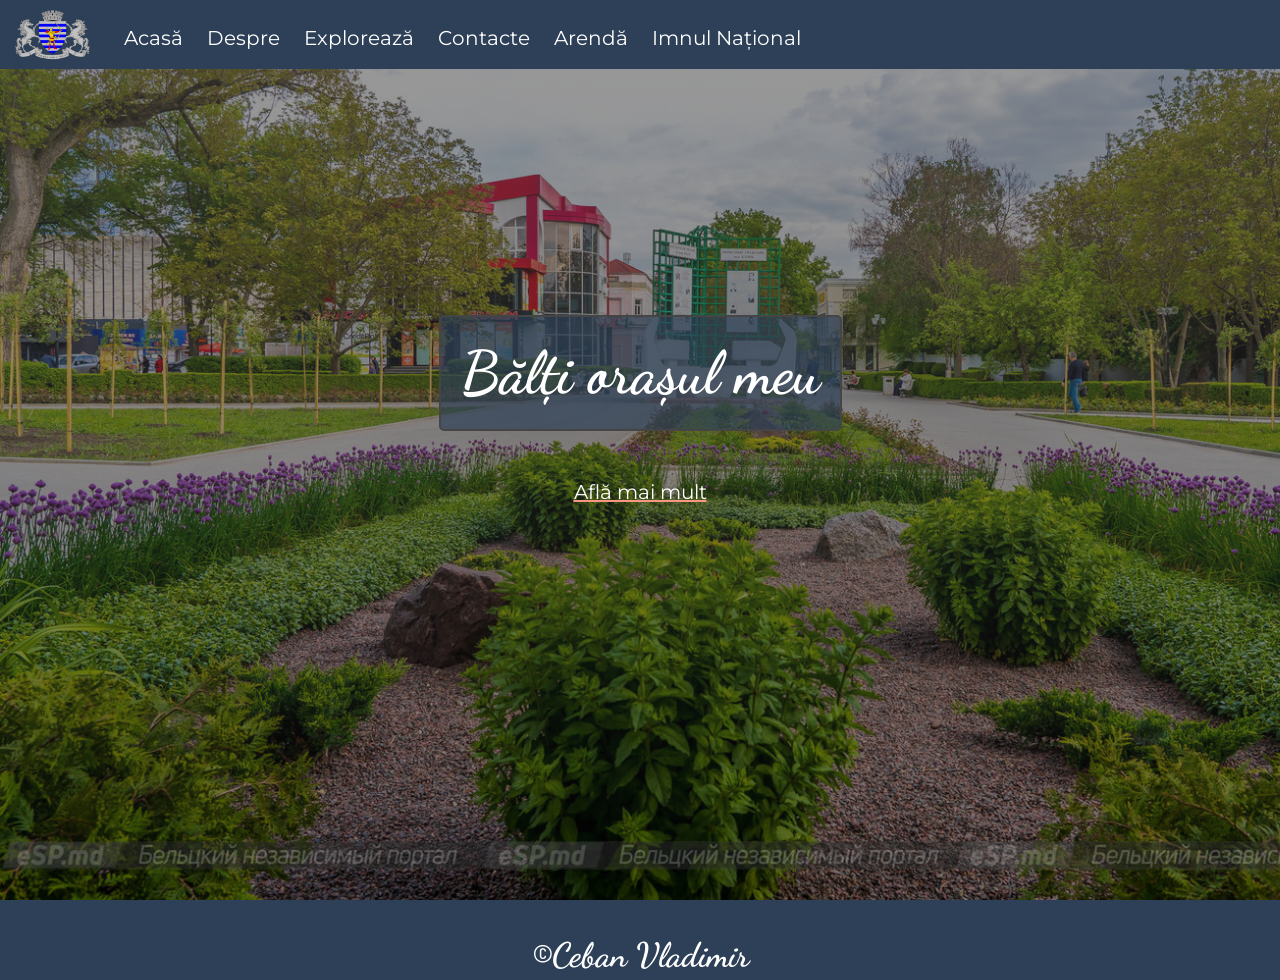
<file: index.html>
<!DOCTYPE html>
<html>
<head>
    <meta charset="UTF-8">
    <meta name="viewport" content="width=device-width, initial-scale=1.0">
    <link rel="stylesheet" href="css/style.css">
 <link rel="stylesheet" href="https://cdnjs.cloudflare.com/ajax/libs/font-awesome/6.1.1/css/all.min.css"/>
 <link rel="icon" href="images/favicon.png">
    <script src="js/script.js"></script> 
      <title>Bălți-localitatea mea</title>
      
</head>
<body>
    <header>
      <img class="logo" src="images/flag.jpg">
      <navbar> 
<a href="../index.html">Acasă</a>
<a href="pages/despre.html">Despre</a>
<a href="pages/exploreaza">Explorează</a>
<a href="pages/contacte.html">Contacte</a>
<a href="pages/Arenda.html">Arendă</a>
 <a href="pages/Imn.html">Imnul Național</a>

      </navbar>
    </header>
    <main>
<section id="index">
  <div class="index-info">
   <h1>Bălți orașul meu</h1><br>
   <a href="pages/despre.html" class="link-index">Află mai mult</a>
</div>
</section>

    </main>
    <footer>
     <h2 ><span>©Ceban Vladimir</span></h2>
    </footer>
</body>
</html>
</file>
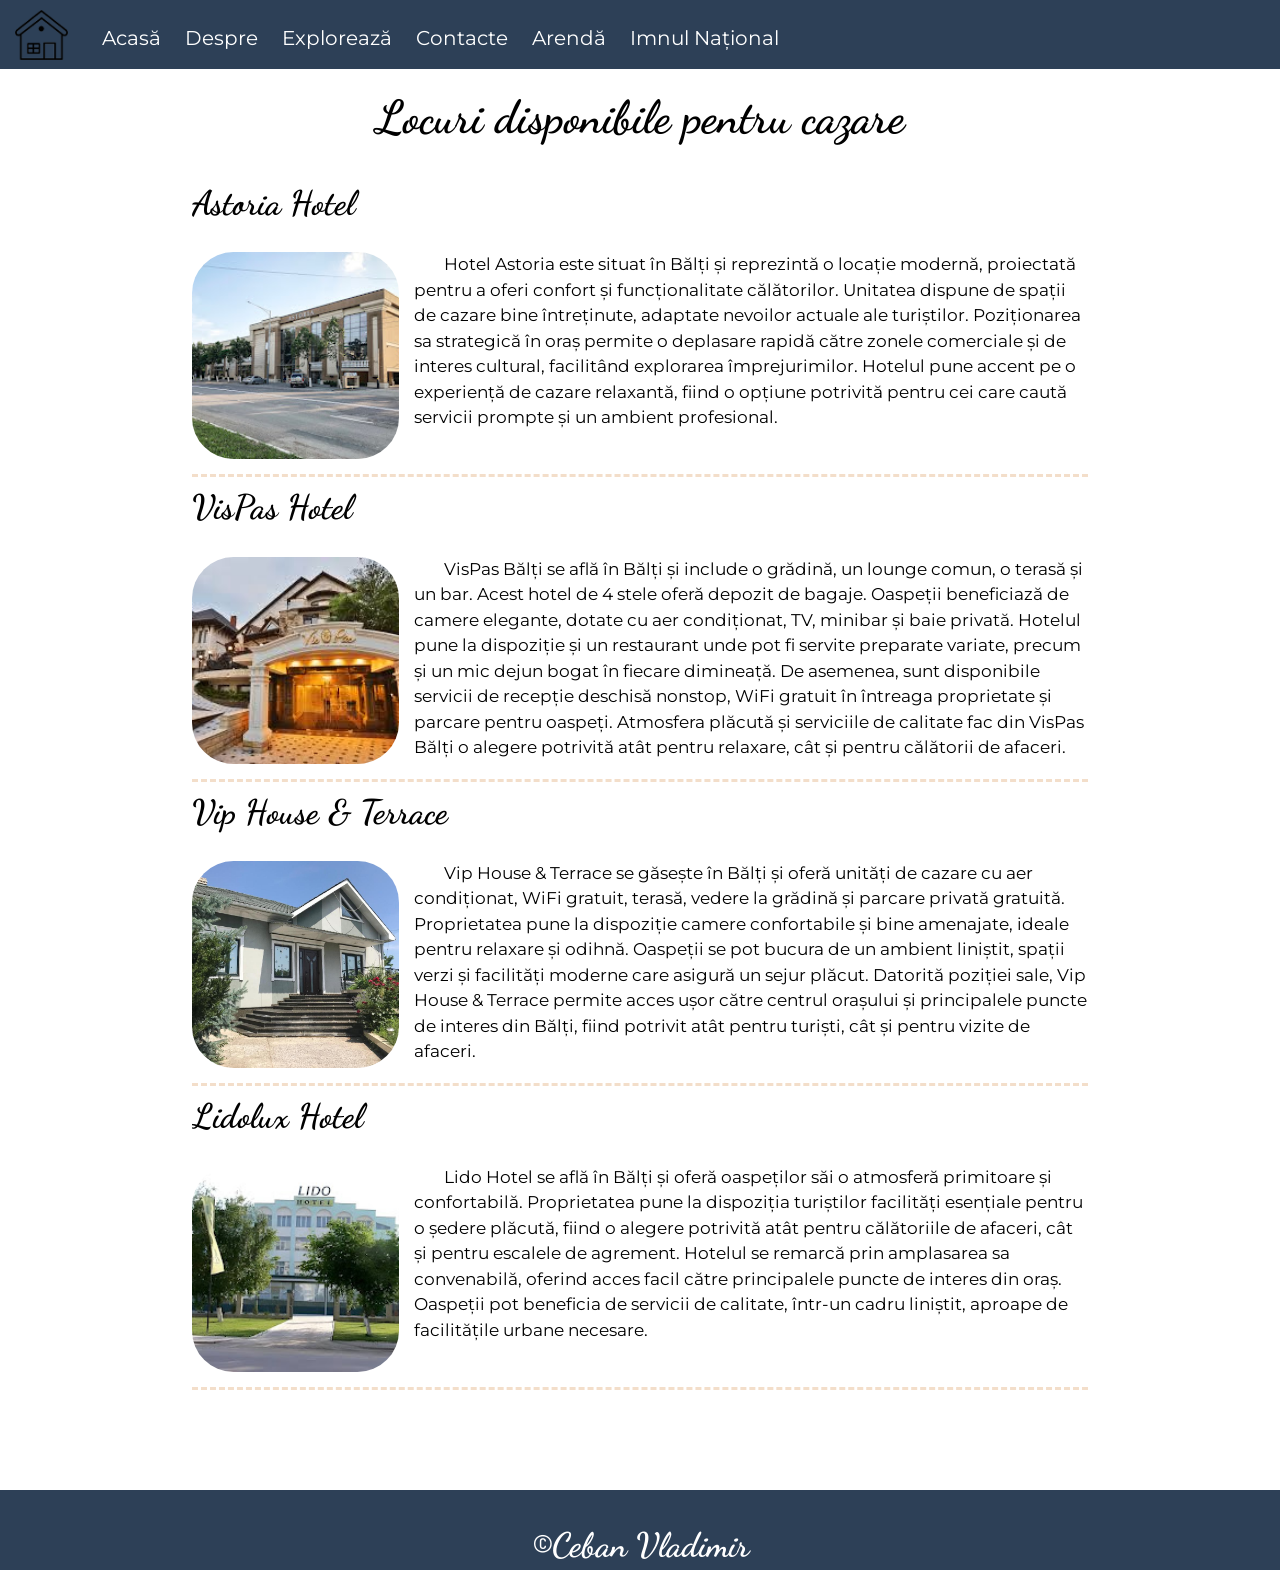
<file: pages/Arenda.html>
<!DOCTYPE html>
<html lang="en">
<head>
    <meta charset="UTF-8">
    <meta name="viewport" content="width=device-width, initial-scale=1.0">

<link rel="stylesheet" href="../css/style.css">
<link rel="stylesheet" href="https://cdnjs.cloudflare.com/ajax/libs/font-awesome/6.1.1/css/all.min.css"/>
<link rel="icon" href="../images/favicon.png">
<script src="../js/script.js"></script>



    <title>Bălți - orașul meu</title>
</head>
<body>

    <header>
        <img class="logo" src="../images/house.png" alt="Логотип">
        <navbar> 
                <a href="../index.html">Acasă</a>
            <a href="../pages/despre.html">Despre</a>
            <a href="../pages/exploreaza.html">Explorează</a>
            <a href="../pages/contacte.html">Contacte</a>
            <a href="../pages/Arenda.html">Arendă</a>
            <a href="../pages/Imn.html">Imnul Național</a>
            
        </navbar>
             <i id="hamburger" onclick="mobileMenu()" class="fa-solid fa-bars"></i>
    </header>

    <main>

        <section>
            <h1 class="centered">Locuri disponibile pentru cazare</h1>

            <div class="loc1">

                <h2>Astoria Hotel </h2>
                <a href="http://www.astoria.md/">
                <img src="../images/astore.jpg" alt="Памятник Штефану Великому">
                </a>
                <p>
Hotel Astoria este situat în Bălți și reprezintă o locație modernă, proiectată pentru a oferi confort și funcționalitate călătorilor. Unitatea dispune de spații de cazare bine întreținute, adaptate nevoilor actuale ale turiștilor. Poziționarea sa strategică în oraș permite o deplasare rapidă către zonele comerciale și de interes cultural, facilitând explorarea împrejurimilor. Hotelul pune accent pe o experiență de cazare relaxantă, fiind o opțiune potrivită pentru cei care caută servicii prompte și un ambient profesional.

                </p>
                  
            </div>

            <div class="loc1">
                <h2>VisPas Hotel</h2>
                <a href="https://www.booking.com/hotel/md/vispas-balti.ro.html?aid=356980&label=gog235jc-10CAMY6QcoggJCBWJhbHRpSCBYA2iOAYgBAZgBM7gBF8gBDNgBA-gBAfgBAYgCAagCAbgCnbGYzwbAAgHSAiRjNzgwMGY2ZS0wOGU5LTQ4MTctYjFhMi0xNmVmMzRiOTc3Y2LYAgHgAgE&sid=5adafab9e6fa892282bb2fe4f128343d&dest_id=2124901&dest_type=hotel&dist=0&group_adults=2&group_children=0&hapos=1&hpos=1&nflt=sth%3D8&no_rooms=1&req_adults=2&req_children=0&room1=A%2CA&sb_price_type=total&sr_order=popularity&srepoch=1776689996&srpvid=72195b643d5111f0&type=total&ucfs=1&">
                <img src="../images/cazare2.png" alt="Памятник Штефану Великому">
                </a>
                <p>VisPas Bălți se află în Bălți și include o grădină, un lounge comun, o terasă și un bar. Acest hotel de 4 stele oferă depozit de bagaje.

Oaspeții beneficiază de camere elegante, dotate cu aer condiționat, TV, minibar și baie privată. Hotelul pune la dispoziție și un restaurant unde pot fi servite preparate variate, precum și un mic dejun bogat în fiecare dimineață.

De asemenea, sunt disponibile servicii de recepție deschisă nonstop, WiFi gratuit în întreaga proprietate și parcare pentru oaspeți. Atmosfera plăcută și serviciile de calitate fac din VisPas Bălți o alegere potrivită atât pentru relaxare, cât și pentru călătorii de afaceri.
                </p>
            </div>

            <div class="loc1">
                <h2>Vip House & Terrace  </h2>
                <a href="https://www.booking.com/hotel/md/vip-house.ro.html?aid=356980&label=gog235jc-10CAMY6QcoggJCBWJhbHRpSCBYA2iOAYgBAZgBM7gBF8gBDNgBA-gBAfgBAYgCAagCAbgCnbGYzwbAAgHSAiRjNzgwMGY2ZS0wOGU5LTQ4MTctYjFhMi0xNmVmMzRiOTc3Y2LYAgHgAgE&sid=5adafab9e6fa892282bb2fe4f128343d&dest_id=5125071&dest_type=hotel&dist=0&group_adults=2&group_children=0&hapos=21&hpos=21&nflt=sth%3D8&no_rooms=1&req_adults=2&req_children=0&room1=A%2CA&sb_price_type=total&sr_order=popularity&srepoch=1776690227&srpvid=6c455b98709b06c9&type=total&ucfs=1&">
                <img src="../images/cazare3.png" alt="Памятник Штефану Великому">
                </a>
                <p>Vip House & Terrace se găsește în Bălți și oferă unități de cazare cu aer condiționat, WiFi gratuit, terasă, vedere la grădină și parcare privată gratuită.

Proprietatea pune la dispoziție camere confortabile și bine amenajate, ideale pentru relaxare și odihnă. Oaspeții se pot bucura de un ambient liniștit, spații verzi și facilități moderne care asigură un sejur plăcut.

Datorită poziției sale, Vip House & Terrace permite acces ușor către centrul orașului și principalele puncte de interes din Bălți, fiind potrivit atât pentru turiști, cât și pentru vizite de afaceri.
                </p>

            </div>

            <div class="loc1">
                <h2> Lidolux Hotel</h2>
               <a href="http://lidolux.md/">
                <img src="../images/lidux.jpg" alt="Памятник Штефану Великому">
                </a>
                <p>
Lido Hotel se află în Bălți și oferă oaspeților săi o atmosferă primitoare și confortabilă. Proprietatea pune la dispoziția turiștilor facilități esențiale pentru o ședere plăcută, fiind o alegere potrivită atât pentru călătoriile de afaceri, cât și pentru escalele de agrement. Hotelul se remarcă prin amplasarea sa convenabilă, oferind acces facil către principalele puncte de interes din oraș. Oaspeții pot beneficia de servicii de calitate, într-un cadru liniștit, aproape de facilitățile urbane necesare.
                </p>

            </div>


        </section>

    </main>

    <footer>
      <h2 ><span>©Ceban Vladimir</span></h2>
    </footer>
</body>
</html>
</file>
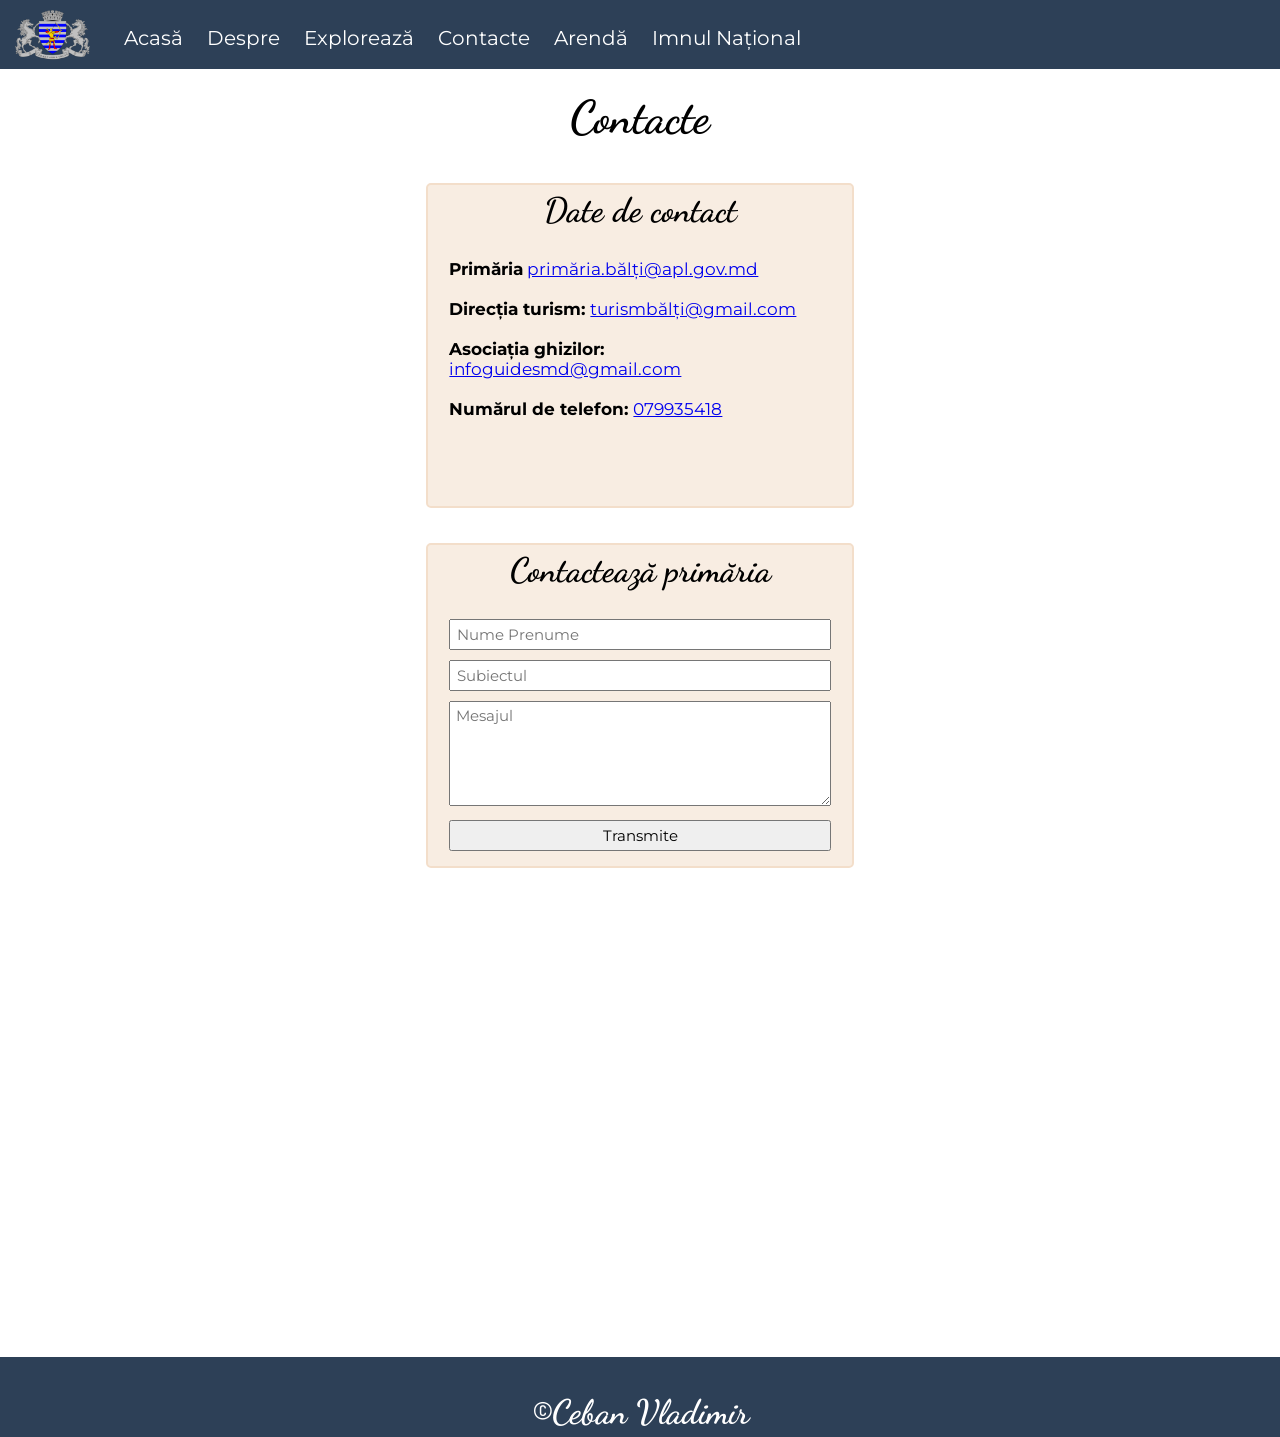
<file: pages/contacte.html>
<!DOCTYPE html>
<html>

<head>
    <meta charset="UTF-8">
    <meta name="viewport" content="width-device-width, initial-scale=1.0">

    <link rel="stylesheet" href="../css/style.css">
    <link rel="stylesheet" href="https://cdnjs.cloudflare.com/ajax/libs/font-awesome/6.1.1/css/all.min.css" />
    <link rel="icon" href="../images/favicon.png">
    <script src="../js/script.js"></script>

    <title>Bălți - Localitatea mea</title>
</head>

<body>

    <header>
        <img class="logo" src="../images/flag.jpg">
        <navbar>
                 <a href="../index.html">Acasă</a>
            <a href="../pages/despre.html">Despre</a>
            <a href="../pages/exploreaza.html">Explorează</a>
            <a href="../pages/contacte.html">Contacte</a>
            <a href="../pages/Arenda.html">Arendă</a>
            <a href="../pages/Imn.html">Imnul Național</a>
        </navbar>
        <i id="hamburger" onclick="mobileMenu()" class="fa-solid fa-bars"></i>
    </header>

    <main>

        <section>
            <h1 class="centered">Contacte</h1>
            <div class="row">
                <div class="col-50">
                    <div class="contacte">
                        <h2 class="centered">Date de contact</h2>
                        <b>Primăria</b>
                        <a href="mailto:primaria.bălți@apl.gov.md">primăria.bălți@apl.gov.md</a>
                    </br> </br>

                      <b>Direcția turism: </b>
                        <a href="mailto:turismbălți@gmail.com">turismbălți@gmail.com</a>
                    </br> </br>
                      <b>Asociația ghizilor: </b>
                        <a href="mailto:infoguidesro@gmail.com">infoguidesmd@gmail.com</a>
                    </br> </br>
                      <b>Numărul de telefon: </b>
                        <a href="tel:079935418">079935418</a>
                    </br>
                    </div>
                </div>
                <div class="col-50">
                    <form class="cform">
                        <h2 class="centered">Contactează primăria</h2>
                        <input type="text" placeholder="Nume Prenume">
                        <input type="text" placeholder="Subiectul">
                        <textarea rows="5" placeholder="Mesajul"></textarea>
                        <input type="submit" value="Transmite">
                    </form>
                </div>
            </div>
<br/>

            <iframe class="harta"
                <iframe src="https://www.google.com/maps/embed?pb=!1m14!1m8!1m3!1d18042.374939508416!2d27.902785247252133!3d47.761761828744284!3m2!1i1024!2i768!4f13.1!3m3!1m2!1s0x40cb673a731f2613%3A0x75ffb7a54ede02d9!2zQsSDbMibaSwgTW9sZG92YQ!5e0!3m2!1sro!2s!4v1775476077686!5m2!1sro!2s" width="600" height="450" style="border:0;" allowfullscreen="" loading="lazy" referrerpolicy="no-referrer-when-downgrade"></iframe>
                
                </iframe>
        </section>


    </main>

    <footer>
      <h2 ><span>©Ceban Vladimir</span></h2>
    </footer>

</body>

</html>
</file>
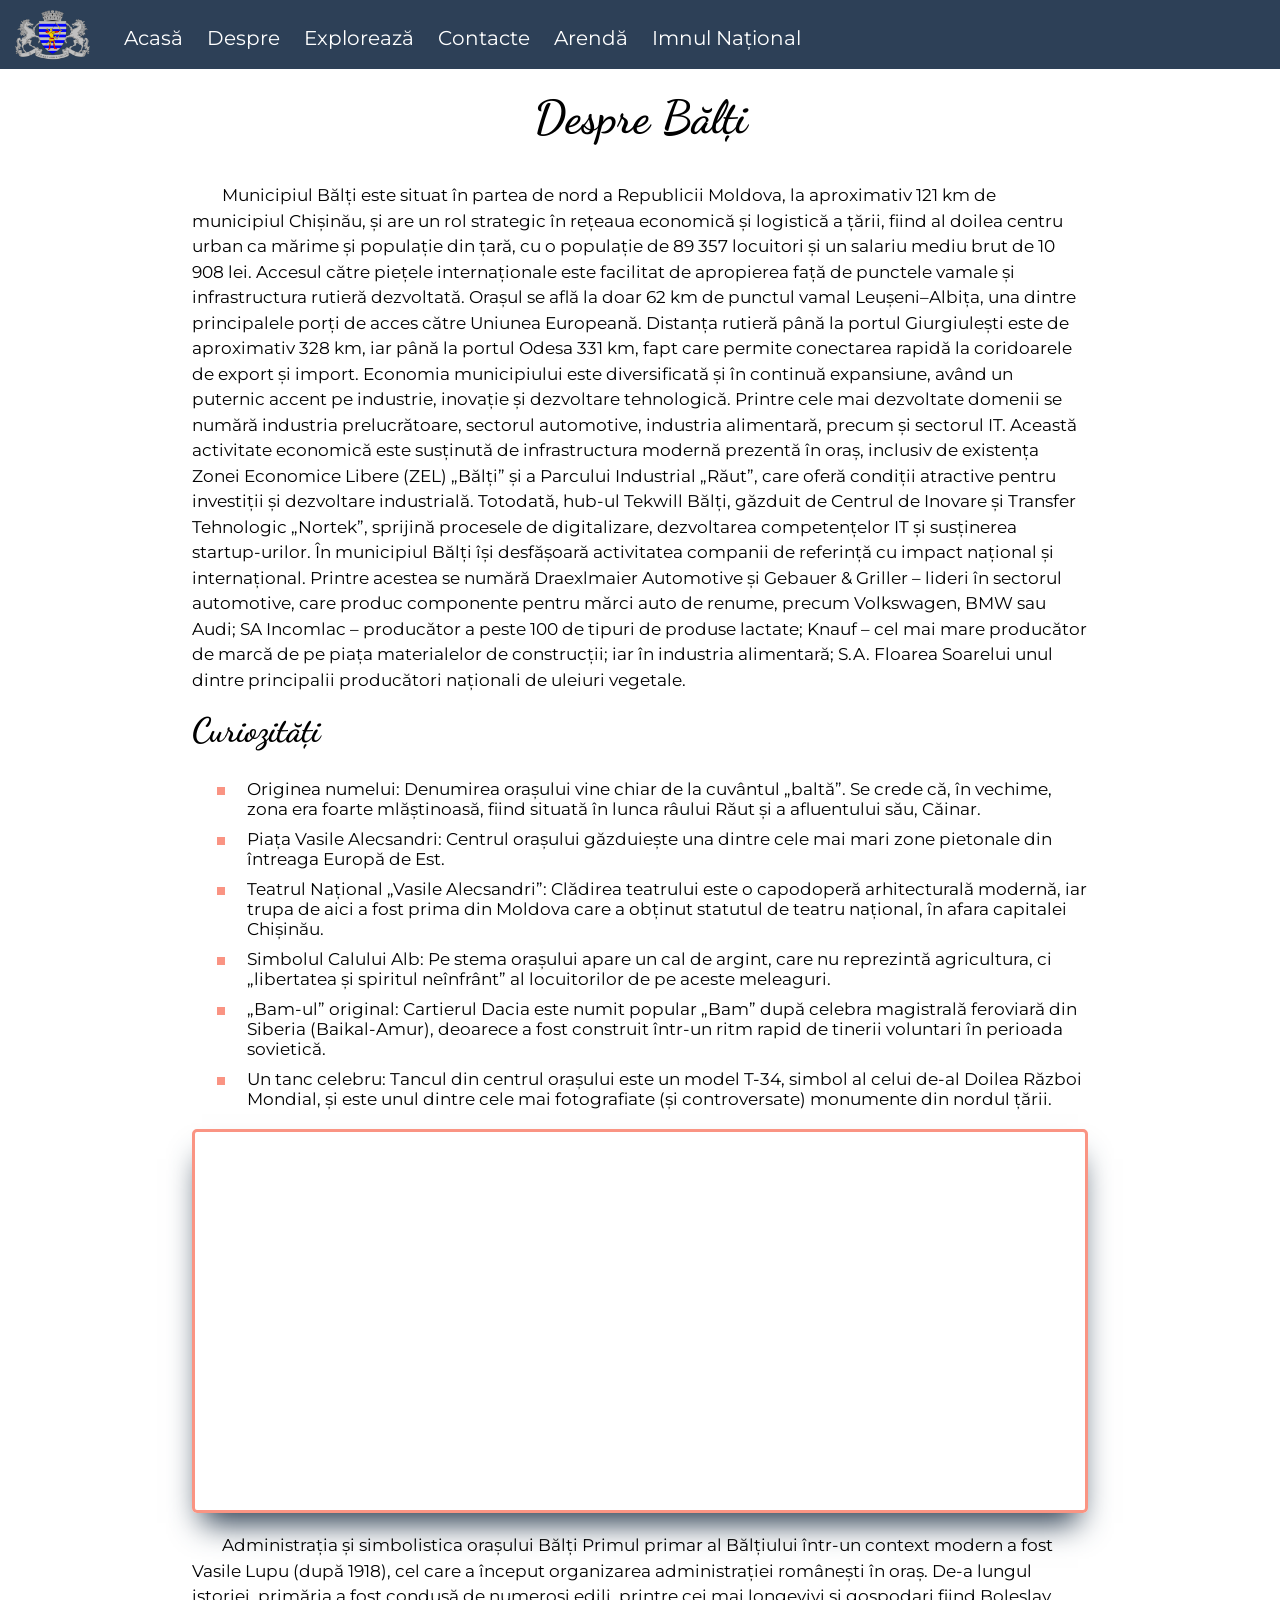
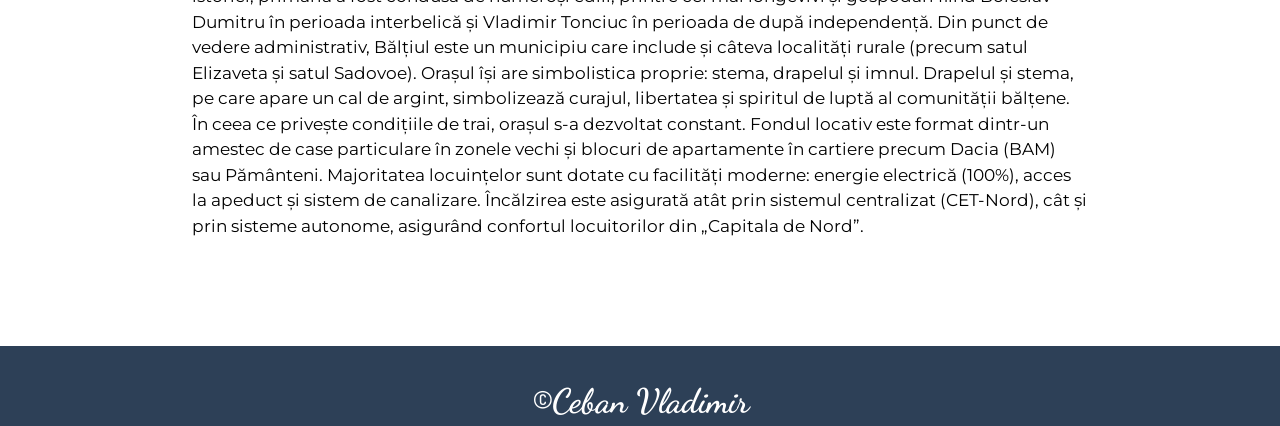
<file: pages/despre.html>
<!DOCTYPE html>
<html>
<head>
    <meta charset="UTF-8">
    <meta name="viewport" content="width=device-width, initial-scale=1.0">
    <link rel="stylesheet" href="../css/style.css">
 <link rel="stylesheet" href="https://cdnjs.cloudflare.com/ajax/libs/font-awesome/6.1.1/css/all.min.css"/>
 <link rel="icon" href="../images/favicon.png">
    <script src="../images/flag.jpg"></script> 
      <title>Balți-localitatea mea</title>
      
</head>
<body>
    <header>
      <img class="logo" src="../images/flag.jpg">
      <navbar> 
     <a href="../index.html">Acasă</a>
            <a href="../pages/despre.html">Despre</a>
            <a href="../pages/exploreaza.html">Explorează</a>
            <a href="../pages/contacte.html">Contacte</a>
            <a href="../pages/Arenda.html">Arendă</a>
            <a href="../pages/Imn.html">Imnul Național</a>

      </navbar>
      <i id="hamburger" onclick="mobileMenu()" class="fa-solid fa-bars"></i>
    </header>
    <main>
<section>
   <h1 class="centered">Despre Bălți</h1>

<p>
Municipiul Bălți este situat în partea de nord a Republicii Moldova, la aproximativ 121 km de municipiul Chișinău, și are un rol strategic în rețeaua economică și logistică a țării, fiind al doilea centru urban ca mărime și populație din țară, cu o populație de 89 357 locuitori și un salariu mediu brut de 10 908 lei.
Accesul către piețele internaționale este facilitat de apropierea față de punctele vamale și infrastructura rutieră dezvoltată. Orașul se află la doar 62 km de punctul vamal Leușeni–Albița, una dintre principalele porți de acces către Uniunea Europeană. Distanța rutieră până la portul Giurgiulești este de aproximativ 328 km, iar până la portul Odesa 331 km, fapt care permite conectarea rapidă la coridoarele de export și import.
Economia municipiului este diversificată și în continuă expansiune, având un puternic accent pe industrie, inovație și dezvoltare tehnologică. Printre cele mai dezvoltate domenii se numără industria prelucrătoare, sectorul automotive, industria alimentară, precum și sectorul IT. Această activitate economică este susținută de infrastructura modernă prezentă în oraș, inclusiv de existența Zonei Economice Libere (ZEL) „Bălți” și a Parcului Industrial „Răut”, care oferă condiții atractive pentru investiții și dezvoltare industrială. Totodată, hub-ul Tekwill Bălți, găzduit de Centrul de Inovare și Transfer Tehnologic „Nortek”, sprijină procesele de digitalizare, dezvoltarea competențelor IT și susținerea startup-urilor.
În municipiul Bălți își desfășoară activitatea companii de referință cu impact național și internațional. Printre acestea se numără Draexlmaier Automotive și Gebauer & Griller – lideri în sectorul automotive, care produc componente pentru mărci auto de renume, precum Volkswagen, BMW sau Audi; SA Incomlac – producător a peste 100 de tipuri de produse lactate; Knauf – cel mai mare producător de marcă de pe piața materialelor de construcții; iar în industria alimentară; S.A. Floarea Soarelui unul dintre principalii producători naționali de uleiuri vegetale.

</p>

<h2>Curiozități</h2>
<ul type="disc">
    <li> Originea numelui: Denumirea orașului vine chiar de la cuvântul „baltă”. Se crede că, în vechime, zona era foarte mlăștinoasă, fiind situată în lunca râului Răut și a afluentului său, Căinar.    </li>

<li>Piața Vasile Alecsandri: Centrul orașului găzduiește una dintre cele mai mari zone pietonale din întreaga Europă de Est.</li>
<li>Teatrul Național „Vasile Alecsandri”: Clădirea teatrului este o capodoperă arhitecturală modernă, iar trupa de aici a fost prima din Moldova care a obținut statutul de teatru național, în afara capitalei Chișinău.</li>
<li>Simbolul Calului Alb: Pe stema orașului apare un cal de argint, care nu reprezintă agricultura, ci „libertatea și spiritul neînfrânt” al locuitorilor de pe aceste meleaguri.</li>
<li>„Bam-ul” original: Cartierul Dacia este numit popular „Bam” după celebra magistrală feroviară din Siberia (Baikal-Amur), deoarece a fost construit într-un ritm rapid de tinerii voluntari în perioada sovietică.</li>
<li>Un tanc celebru: Tancul din centrul orașului este un model T-34, simbol al celui de-al Doilea Război Mondial, și este unul dintre cele mai fotografiate (și controversate) monumente din nordul țării.</li>
</ul>


<iframe class="vframe" src="https://www.youtube.com/embed/0PGiA3L0Sao" title="Balti Moldova , by DJI Mavic Air" frameborder="0" allow="accelerometer; autoplay; clipboard-write; encrypted-media; gyroscope; picture-in-picture; web-share" referrerpolicy="strict-origin-when-cross-origin" allowfullscreen></iframe>
<p>
    Administrația și simbolistica orașului Bălți
Primul primar al Bălțiului într-un context modern a fost Vasile Lupu (după 1918), cel care a început organizarea administrației românești în oraș. De-a lungul istoriei, primăria a fost condusă de numeroși edili, printre cei mai longevivi și gospodari fiind Boleslav Dumitru în perioada interbelică și Vladimir Tonciuc în perioada de după independență.

Din punct de vedere administrativ, Bălțiul este un municipiu care include și câteva localități rurale (precum satul Elizaveta și satul Sadovoe). Orașul își are simbolistica proprie: stema, drapelul și imnul. Drapelul și stema, pe care apare un cal de argint, simbolizează curajul, libertatea și spiritul de luptă al comunității bălțene.

În ceea ce privește condițiile de trai, orașul s-a dezvoltat constant. Fondul locativ este format dintr-un amestec de case particulare în zonele vechi și blocuri de apartamente în cartiere precum Dacia (BAM) sau Pământeni. Majoritatea locuințelor sunt dotate cu facilități moderne: energie electrică (100%), acces la apeduct și sistem de canalizare. Încălzirea este asigurată atât prin sistemul centralizat (CET-Nord), cât și prin sisteme autonome, asigurând confortul locuitorilor din „Capitala de Nord”.
</p>

</section>

    </main>
    <footer>
      <h2 ><span>©Ceban Vladimir</span></h2>
    </footer>
</body>
</html>
</file>
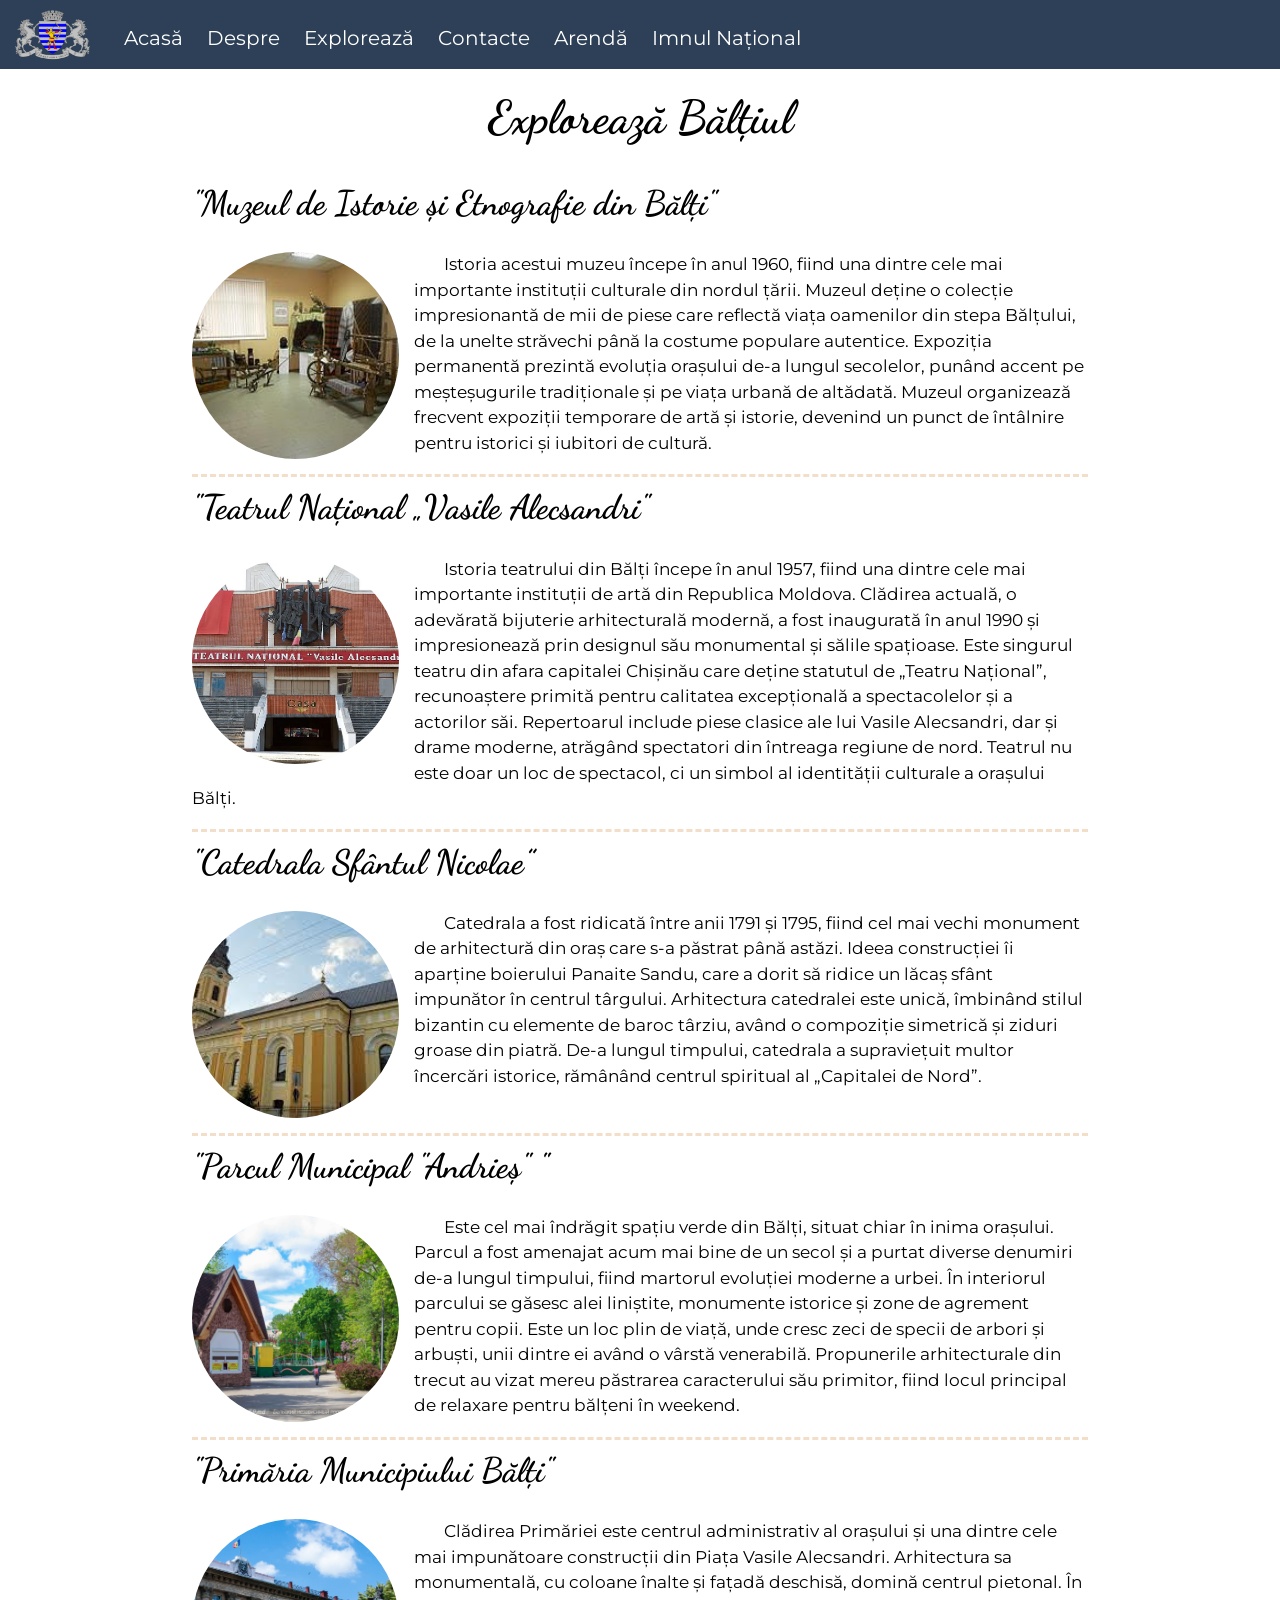
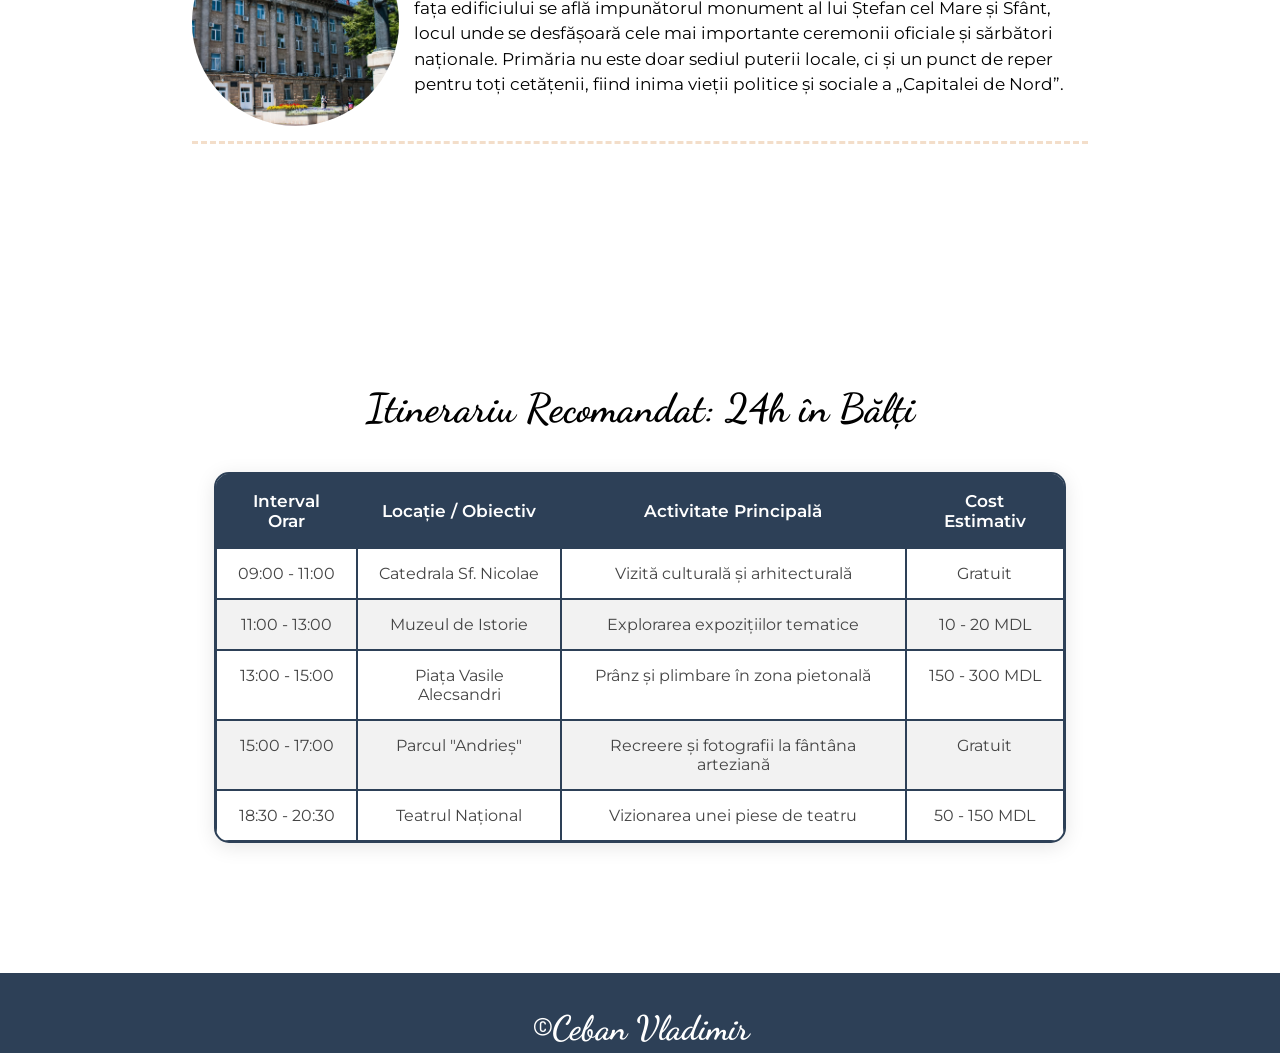
<file: pages/exploreaza.html>
<!DOCTYPE html>
<html>
<head>
    <meta charset="UTF-8">
    <meta name="viewport" content="width=device-width, initial-scale=1.0">
    <link rel="stylesheet" href="../css/style.css">
 <link rel="stylesheet" href="https://cdnjs.cloudflare.com/ajax/libs/font-awesome/6.1.1/css/all.min.css"/>
 <link rel="icon" href="../images/favicon.png">
    <script src="../images/flag.jpg"></script> 
      <title>Balți-localitatea mea</title>
      
</head>
<body>
    <header>
      <img class="logo" src="../images/flag.jpg">
      <navbar> 
     <a href="../index.html">Acasă</a>
            <a href="../pages/despre.html">Despre</a>
            <a href="../pages/exploreaza.html">Explorează</a>
            <a href="../pages/contacte.html">Contacte</a>
            <a href="../pages/Arenda.html">Arendă</a>
            <a href="../pages/Imn.html">Imnul Național</a>

      </navbar>
      <i id="hamburger" onclick="mobileMenu()" class="fa-solid fa-bars"></i>
    </header>
    <main>
<section>
   <h1 class="centered">Explorează Bălțiul</h1>
<div class="loc">
    <h2>"Muzeul de Istorie și Etnografie din Bălți"</h2>
    <img src="../images/muzeu.jpg">
    <p>
Istoria acestui muzeu începe în anul 1960, fiind una dintre cele mai importante instituții culturale din nordul țării. Muzeul deține o colecție impresionantă de mii de piese care reflectă viața oamenilor din stepa Bălțului, de la unelte străvechi până la costume populare autentice. Expoziția permanentă prezintă evoluția orașului de-a lungul secolelor, punând accent pe meșteșugurile tradiționale și pe viața urbană de altădată. Muzeul organizează frecvent expoziții temporare de artă și istorie, devenind un punct de întâlnire pentru istorici și iubitori de cultură.
    </p>
</div>

<div class="loc">
    <h2>"Teatrul Național „Vasile Alecsandri"</h2>
    <img src="../images/1.jpg">
    <p>
        Istoria teatrului din Bălți începe în anul 1957, fiind una dintre cele mai importante instituții de artă din Republica Moldova. Clădirea actuală, o adevărată bijuterie arhitecturală modernă, a fost inaugurată în anul 1990 și impresionează prin designul său monumental și sălile spațioase. Este singurul teatru din afara capitalei Chișinău care deține statutul de „Teatru Național”, recunoaștere primită pentru calitatea excepțională a spectacolelor și a actorilor săi. Repertoarul include piese clasice ale lui Vasile Alecsandri, dar și drame moderne, atrăgând spectatori din întreaga regiune de nord. Teatrul nu este doar un loc de spectacol, ci un simbol al identității culturale a orașului Bălți.
    </p>
</div>
<div class="loc">
    <h2>"Catedrala Sfântul Nicolae”</h2>
    <img src="../images/centru3.jpg">
    <p>
    Catedrala a fost ridicată între anii 1791 și 1795, fiind cel mai vechi monument de arhitectură din oraș care s-a păstrat până astăzi. Ideea construcției îi aparține boierului Panaite Sandu, care a dorit să ridice un lăcaș sfânt impunător în centrul târgului. Arhitectura catedralei este unică, îmbinând stilul bizantin cu elemente de baroc târziu, având o compoziție simetrică și ziduri groase din piatră. De-a lungul timpului, catedrala a supraviețuit multor încercări istorice, rămânând centrul spiritual al „Capitalei de Nord”.    
    </p>
</div>
<div class="loc">
    <h2>"Parcul Municipal "Andrieș" "</h2>
    <img src="../images/strada.jpg">
    <p>
        Este cel mai îndrăgit spațiu verde din Bălți, situat chiar în inima orașului. Parcul a fost amenajat acum mai bine de un secol și a purtat diverse denumiri de-a lungul timpului, fiind martorul evoluției moderne a urbei. În interiorul parcului se găsesc alei liniștite, monumente istorice și zone de agrement pentru copii. Este un loc plin de viață, unde cresc zeci de specii de arbori și arbuști, unii dintre ei având o vârstă venerabilă. Propunerile arhitecturale din trecut au vizat mereu păstrarea caracterului său primitor, fiind locul principal de relaxare pentru bălțeni în weekend.
    </p>
</div>
<div class="loc">
    <h2>"Primăria Municipiului Bălți"</h2>
    <img src="../images/monument.jpg">
    <p>
Clădirea Primăriei este centrul administrativ al orașului și una dintre cele mai impunătoare construcții din Piața Vasile Alecsandri. Arhitectura sa monumentală, cu coloane înalte și fațadă deschisă, domină centrul pietonal. În fața edificiului se află impunătorul monument al lui Ștefan cel Mare și Sfânt, locul unde se desfășoară cele mai importante ceremonii oficiale și sărbători naționale. Primăria nu este doar sediul puterii locale, ci și un punct de reper pentru toți cetățenii, fiind inima vieții politice și sociale a „Capitalei de Nord”.
    </p>
</div>
</section>
   <section class="centered">
    <h2 style="margin-top: 50px; font-family: 'Dancing Script', cursive; font-size: 2.5rem;">Itinerariu Recomandat: 24h în Bălți</h2>
    
    <table class="itinerariu-table">
        <thead>
            <tr>
                <th>Interval Orar</th>
                <th>Locație / Obiectiv</th>
                <th>Activitate Principală</th>
                <th>Cost Estimativ</th>
            </tr>
        </thead>
        <tbody>
            <tr>
                <td>09:00 - 11:00</td>
                <td>Catedrala Sf. Nicolae</td>
                <td>Vizită culturală și arhitecturală</td>
                <td>Gratuit</td>
            </tr>
            <tr>
                <td>11:00 - 13:00</td>
                <td>Muzeul de Istorie</td>
                <td>Explorarea expozițiilor tematice</td>
                <td>10 - 20 MDL</td>
            </tr>
            <tr>
                <td>13:00 - 15:00</td>
                <td>Piața Vasile Alecsandri</td>
                <td>Prânz și plimbare în zona pietonală</td>
                <td>150 - 300 MDL</td>
            </tr>
            <tr>
                <td>15:00 - 17:00</td>
                <td>Parcul "Andrieș"</td>
                <td>Recreere și fotografii la fântâna arteziană</td>
                <td>Gratuit</td>
            </tr>
            <tr>
                <td>18:30 - 20:30</td>
                <td>Teatrul Național</td>
                <td>Vizionarea unei piese de teatru</td>
                <td>50 - 150 MDL</td>
            </tr>
        </tbody>
    </table>
</section>

    </main>
    <footer>
      <h2 ><span>©Ceban Vladimir</span></h2>
    </footer>


    
</body>
</html>
</file>
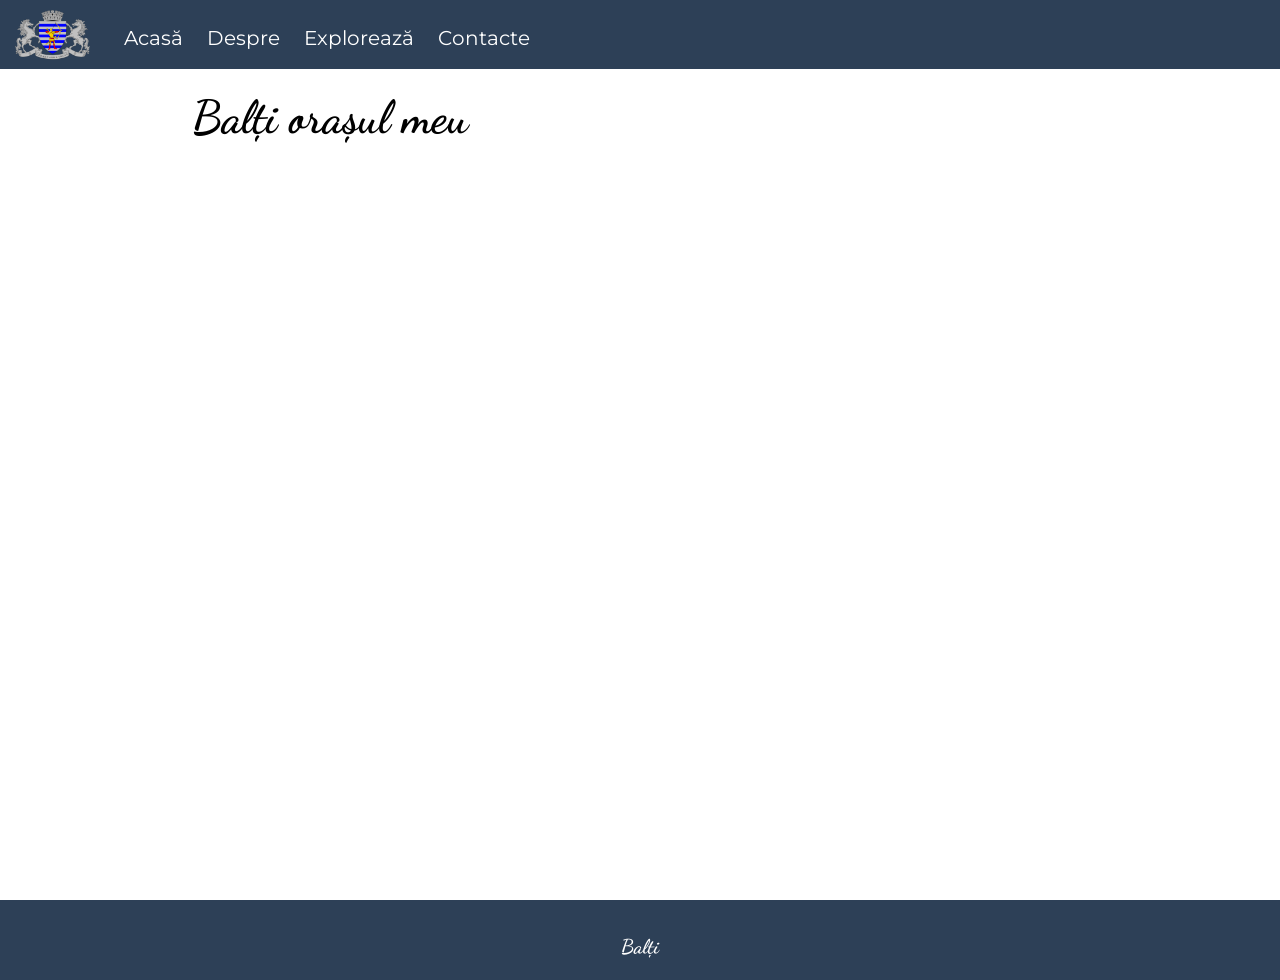
<file: pages/structura.html>
<!DOCTYPE html>
<html>
<head>
    <meta charset="UTF-8">
    <meta name="viewport" content="width=device-width, initial-scale=1.0">
    <link rel="stylesheet" href="../css/style.css">
 <link rel="stylesheet" href="https://cdnjs.cloudflare.com/ajax/libs/font-awesome/6.1.1/css/all.min.css"/>
 <link rel="icon" href="../images/favicon.png">
    <script src="../images/flag.jpg"></script> 
      <title>Balți-localitatea mea</title>
      
</head>
<body>
    <header>
      <img class="logo" src="../images/flag.jpg">
      <navbar> 
<a href="index.html">Acasă</a>
<a href="pages/despre.html">Despre</a>
<a href="pages/exploreaza">Explorează</a>
<a href="pages/contacte.html">Contacte</a>

      </navbar>
    </header>
    <main>
<section>
   <h1>Balți orașul meu</h1>

</section>

    </main>
    <footer>
      <h3><span>Balți</span></h3>
    </footer>
</body>
</html>
</file>
<file: css/style.css>
@import url('https://fonts.googleapis.com/css2?family=Dancing+Script:wght@400..700&family=Montserrat:ital,wght@0,100..900;1,100..900&family=Playfair+Display:ital,wght@0,400..900;1,400..900&display=swap');

* {
    box-sizing: border-box;
}
body {
    margin: 0;
    font-family: 'Montserrat', sans-serif;
    font-size: 17px;
}

main {
    min-height: 100vh;
}

header {
    background: #2d4057;
    position: fixed;
    width: 100%;
    top: 0;
    padding: 10px 15px 5px 15px;
}

navbar {
    margin-left: 30px;
    margin-bottom: 10px;
    display: inline-block;
    overflow: auto;
}

navbar a {
    color: white;
    text-decoration: none;
    margin-right: 20px;
    font-size: 20px;
}

navbar a:hover {
    color: #131b31;
    text-decoration: underline 1px;
}

footer {
    min-height: 80px;
    background: #2d4057;
    text-align: center;
    color: white;
    padding-top: 35px;
}

p {
    line-height: 150%;
    text-indent: 30px;
}

li {
    margin-top: 10px;
    padding-left: 15px;
    list-style-image: linear-gradient(#fa9483, #fa9483);
}

h1, h2, h3, h4, h5, h6 {
    margin-top: 0;
    font-family: 'Dancing Script', cursive;

}
h1 {
    font-size: 270%;
}
h2 {
    font-size: 200%;
}
section {
    padding: 90px 15%;
}

.logo {
    height: 50px;
}

#index {
    background:  linear-gradient(#4343438b, #00000072), url('../images/index.jpg');
    background-size:cover;
      min-height: 100vh;
}

.index-info {
margin-top: 25vh;
text-align: center;
}

.index-info h1 {
    font-size: 350%;
    color: white;
    border: 2px solid rgb(69, 69, 69);
    display: inline-block;
    padding: 20px;
    border-radius: 5px;
    background-color: #2d4057a9
}

.link-index {
    color: white;
    text-decoration: underline #fa9483;
    font-size: 20px;
}

.link-index:hover {
    color: #f3deca;
}

.centered {
    text-align: center;
}

.vframe {
    width: 100%;
    height: 30vw;
    border: 3px solid #fa9483;
    border-radius: 5px;
   box-shadow: rgb(38, 57, 77) 0px 20px 30px -10px;
}

.loc {
overflow: auto;
border-bottom: 4px #f3deca dashed;
margin-bottom: 10px;
}


.loc img {
    height: 18vh;
    width: 18vh;
    object-fit: cover;
    border-radius: 50%;
    float: left;
    margin-right: 15px;
    margin-bottom: 15px;
}

.harta {
    width: 100%;
    height: 40vh;
    border-radius: 5px;
}

.row {
overflow: auto;
}

[class^="col-"] {
    float: left;
    padding: 0px 10px;
}

.col-50 {
    width: 50%;
}

.col-33 {
    width: 33.3%;
}

.col-25 {
    width: 25%;
}

.contacte, .cform {
   border: 2px solid #f3deca;
   border-radius: 5px;
   background-color: #f3deca8b;
   padding: 5px 5%;
   height: 325px;
   margin-bottom: 15px;
}

.cform input, .cform textarea {
    width: 100%;
    font-size: 15px;
    font-family: inherit;
    margin-bottom: 10px;
    padding: 4px 6px;
}

#hamburger {
    color: white;
    font-size: 28px;
    position: absolute;
    right: 22px;
    top: 24px;
    cursor: pointer;
    display: none;
}

/* media trebuie sa fie la sfarsit */

@media (max-width: 800px) {

    body {
        font-size: 16px;
    }

    section {
        padding: 90px 10px;
    }

    navbar a {
        display: none;
    } 

    .index-info h1 {
        font-size: 250%;
    }

    .vframe {
        height: 55vw;
    }

    [class^="col-"] {
    width: 100% !important;
}

    navbar.mobile a {
        display: block;
        text-align: center;
        margin-top: 12px;
    }


    navbar {
        display: block;
    }

    #hamburger {
        display: block;
    }
}


/* Stil general pentru toate tabelele din site */
table {
    width: 100%;
    margin: 25px 0;
    border-collapse: collapse; 
    border: 3px solid #2d4057; 
    font-family: 'Montserrat', sans-serif;
}


table th {
    background-color: #2d4057;
    color: white;
    border: 2px solid #2d4057; 
    padding: 12px;
    text-align: center;
}


table td {
    border: 2px solid #2d4057; 
    padding: 10px;
    color: #333;
}

table tr:hover {
    background-color: rgba(45, 64, 87, 0.1); 
}

table {
    width: 100%;
    margin-top: 30px;
    border-collapse: collapse; 
    border: 3px solid #2d4057; 
    background-color: white;
}

table th {
    background-color: #2d4057; 
    color: white;
    padding: 15px;
    text-align: center;
    border: 2px solid #2d4057; 
}

table td {
    padding: 12px;
    border: 2px solid #2d4057; 
    vertical-align: top;
    color: #333;
}


table tr:nth-child(even) {
    background-color: #f2f2f2;
}
.itinerariu-table {
    margin: 40px auto;
    width: 95%;
    max-width: 1000px;
    border-collapse: separate; 
    border-spacing: 0;
    background-color: white;
    border: 2px solid #2d4057; 
    border-radius: 15px;       
          overflow: hidden;
    
    box-shadow: 0 4px 20px rgba(0,0,0,0.1);
}
.itinerariu-table th {
    background-color: #2d4057;
    color: white;
    padding: 15px;
    font-family: 'Montserrat', sans-serif;
    font-weight: 600;
}

/* Stilul pentru celule */
.itinerariu-table td {
    padding: 15px;
    border: 1px solid #2d4057;
    text-align: center;
    color: #444;
    font-size: 1rem;
}

/* Efect de hover pe rânduri */
.itinerariu-table tr:hover {
    background-color: #f3deca44;
}







.row {
    display: flex;
    flex-wrap: wrap;
    justify-content: center; 
    gap: 20px; 
    width: 100%;
}

.imn-container {
    background: white;
    padding: 40px;
    border-radius: 15px;
    box-shadow: 0 4px 20px rgba(0,0,0,0.08);
    margin: 20px auto;
    max-width: 1000px;
    border: 1px solid #f3deca;
}

/* MODIFICARE AICI: Am adăugat max-width: 450px pentru ca poza să fie mai mică */
.imn-img {
    width: 100%;
    max-width: 450px; /* Poți pune 400px dacă o vrei și mai mică */
    height: auto;
    border-radius: 10px;
    border: 3px solid #fa9483;
    display: block;
    margin: 20px auto;
}

/* Media styling pentru video și audio */
.vframe, audio {
    display: block;
    margin: 20px auto;
    max-width: 100%;
}

.audio-box {
    background-color: #f3deca8b;
    padding: 15px 30px;
    border-radius: 50px;
    display: inline-flex;
    align-items: center;
    gap: 15px;
    margin-bottom: 30px;
}






.loc {
    overflow: auto;
    border-bottom: 3px #f3deca dashed;
    margin-bottom: 10px;
}

.loc img {
    height: 23vh;
    width: 23vh;
    object-fit: cover;
    border-radius: 50%;
    float:left;
    margin-right: 15px;
    margin-bottom: 15px;
}


.loc1 {
    overflow: auto;
    border-bottom: 3px #f3deca dashed;
    margin-bottom: 10px;
}


.loc1 img {
    height: 23vh;
    width: 23vh;
    object-fit: cover;
    border-radius: 20%;
    float:left;
    margin-right: 15px;
    margin-bottom: 15px;
}
</file>
